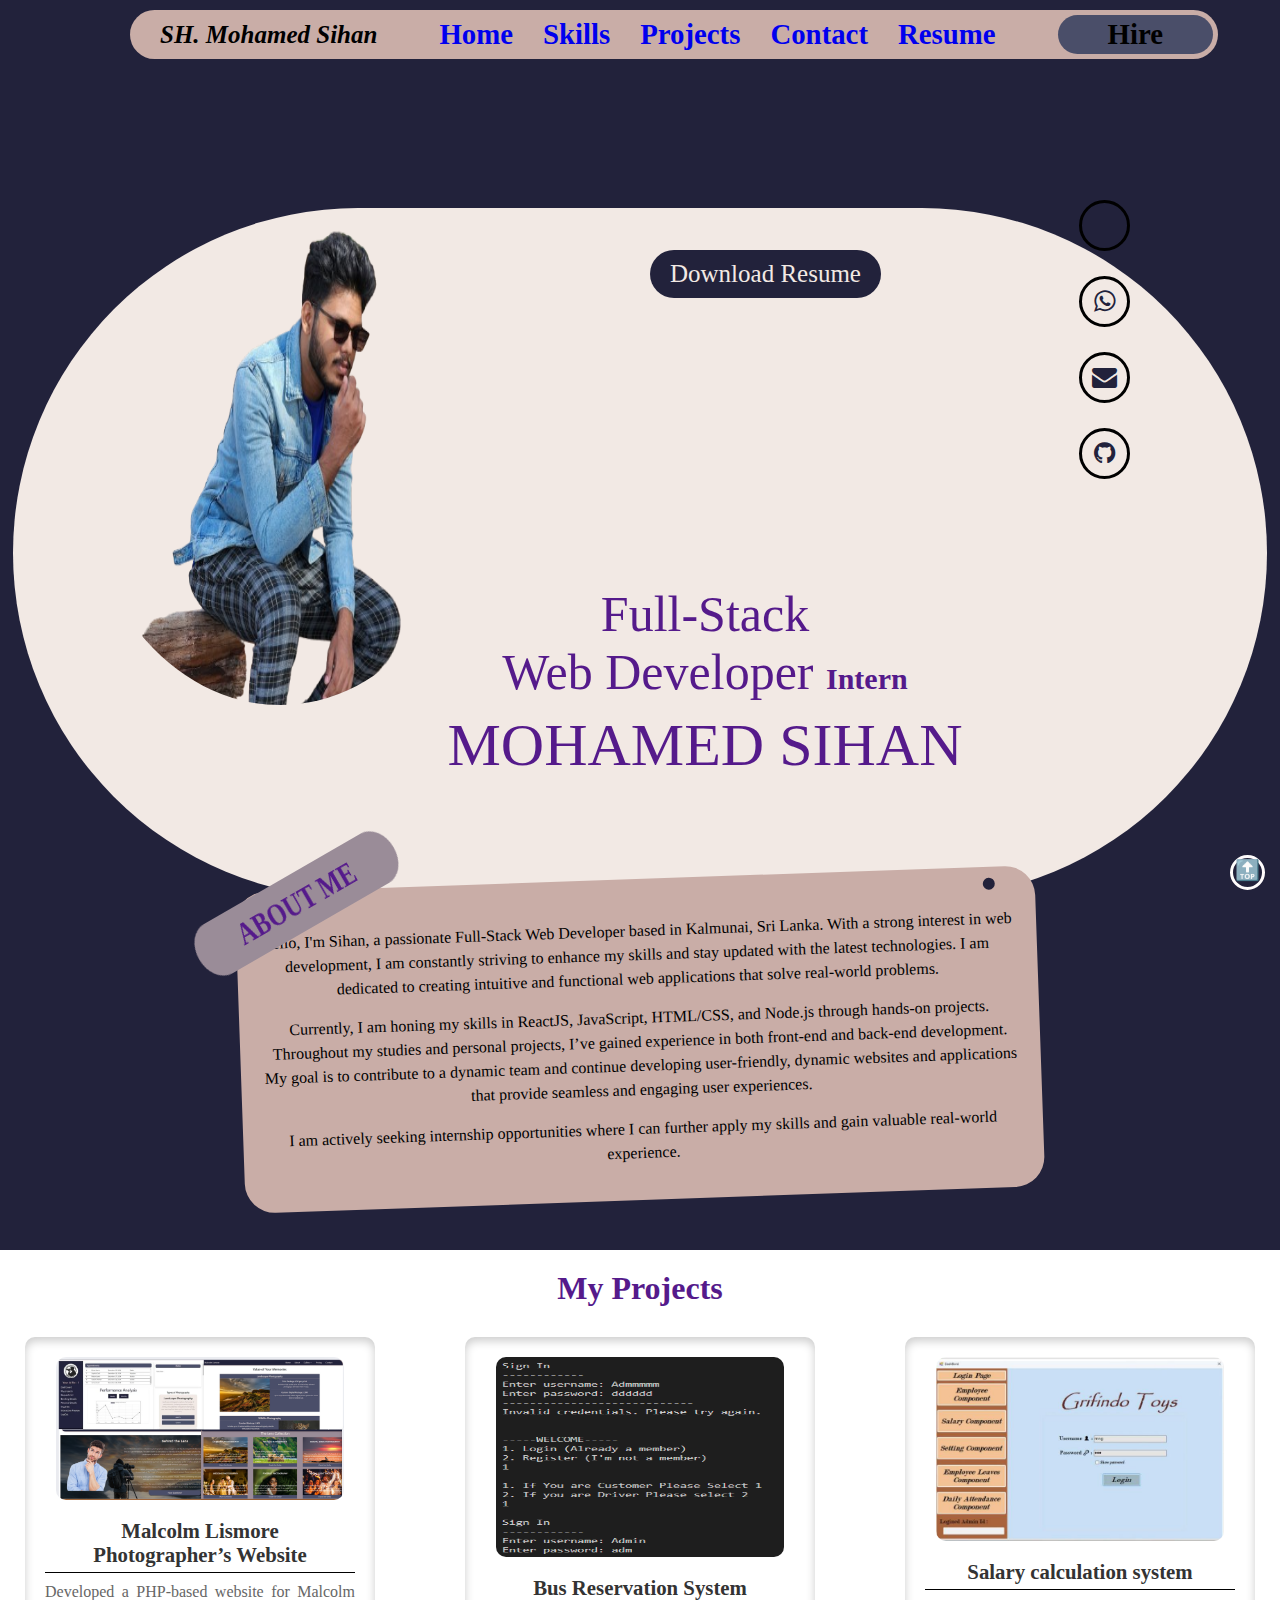
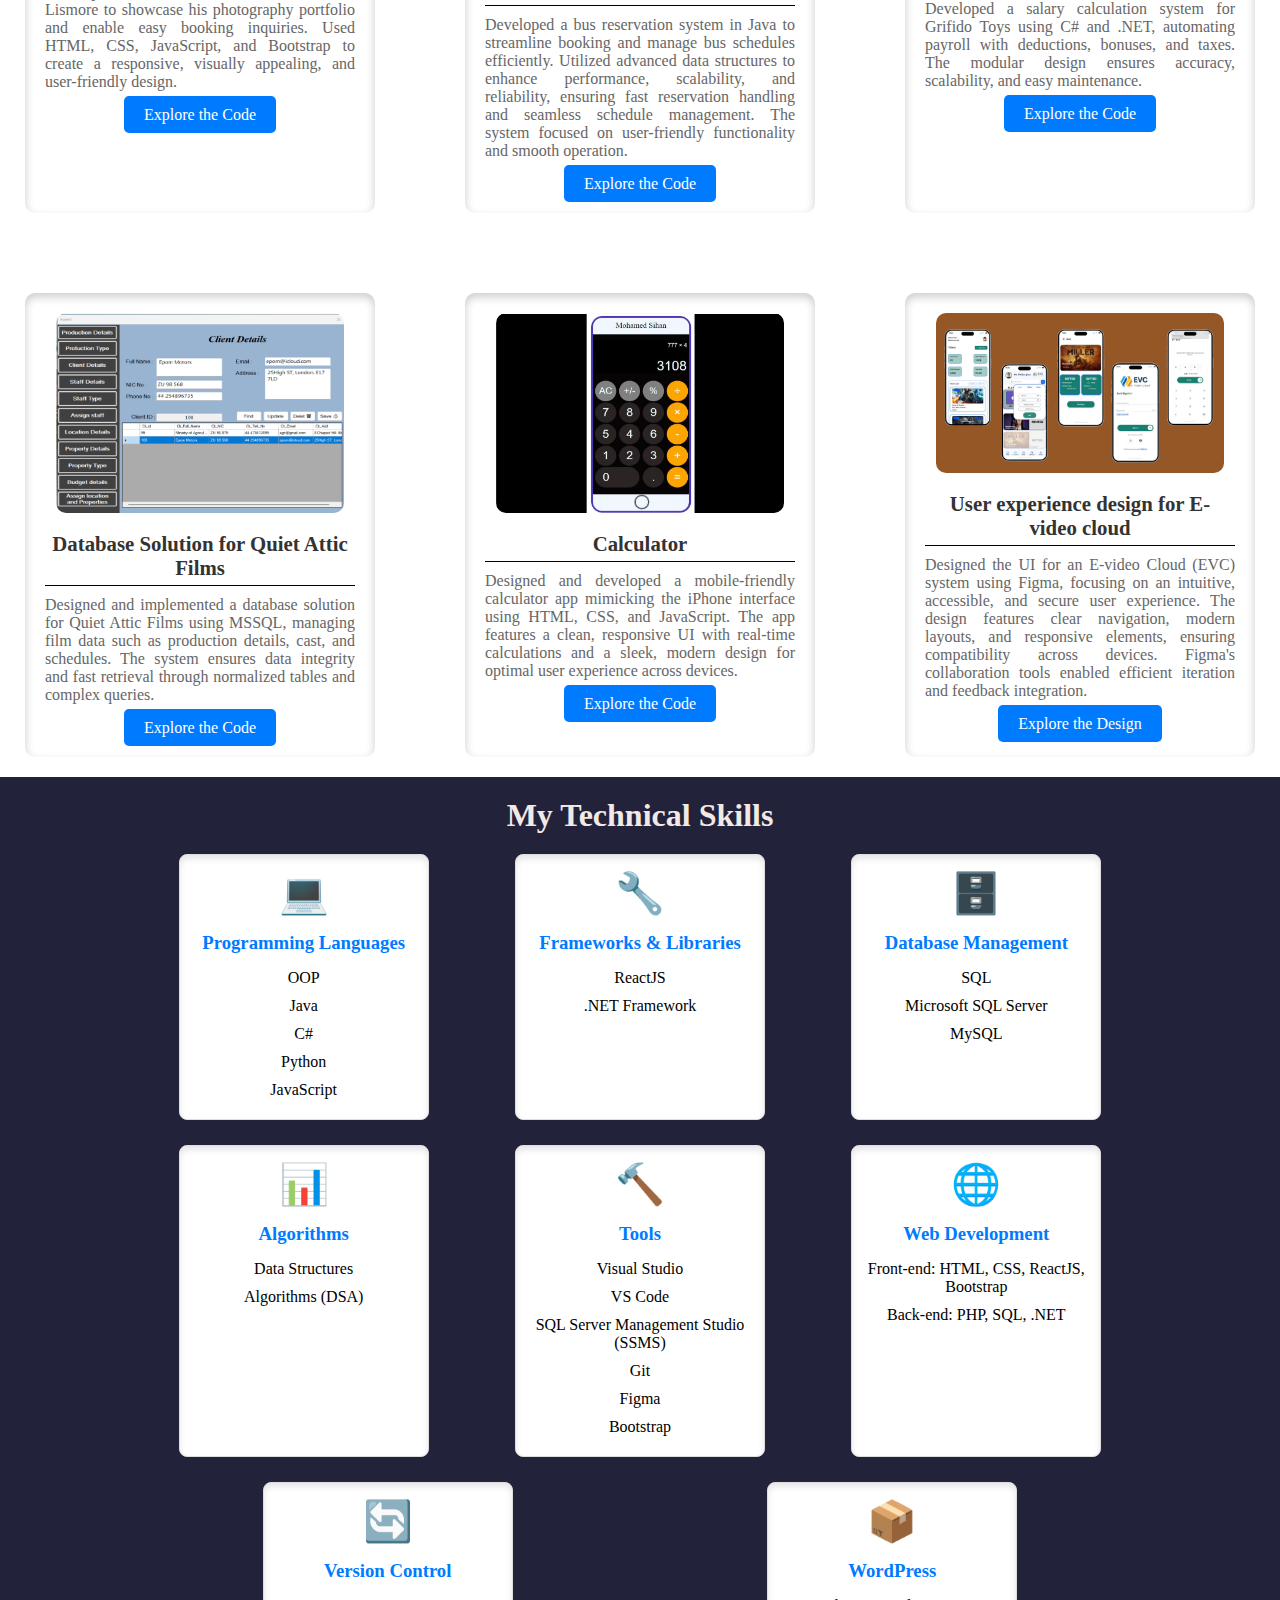
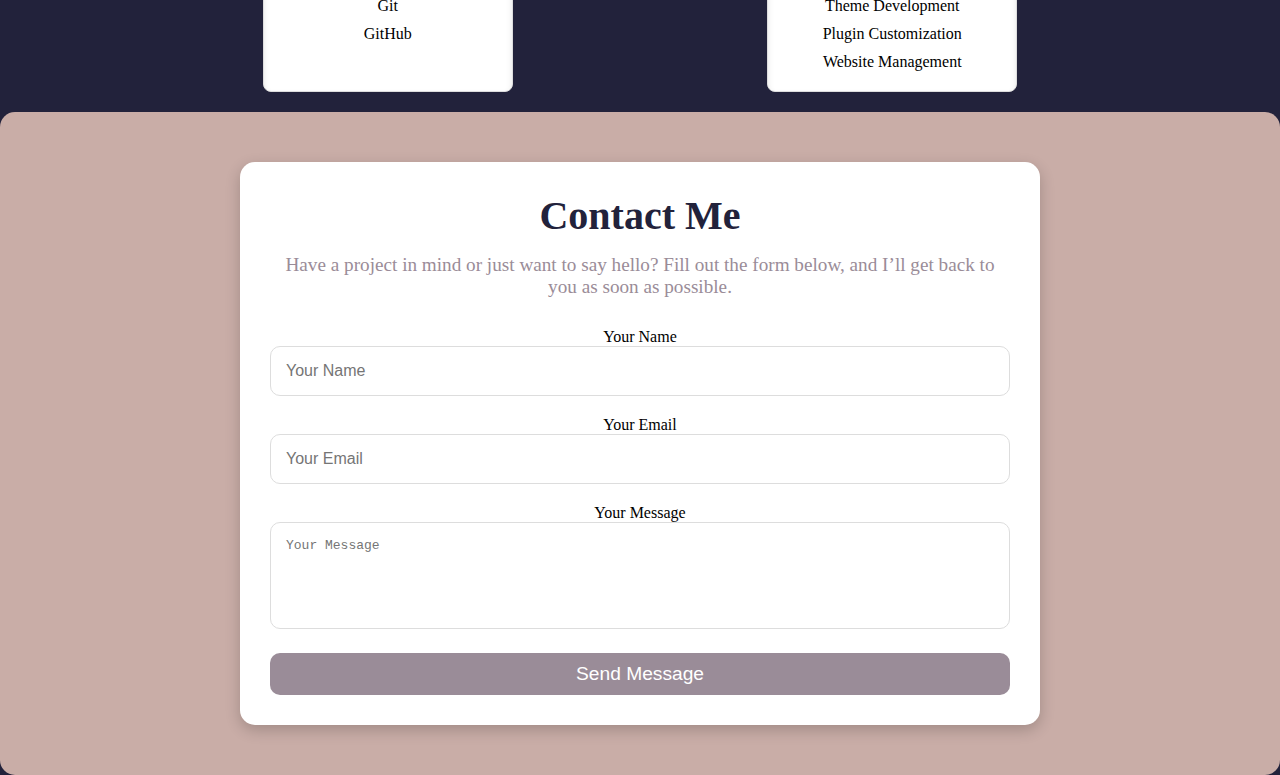
<file: index.html>
<!DOCTYPE html>
<html lang="en">
  <head>
    <meta charset="UTF-8" />
    <meta name="viewport" content="width=device-width, initial-scale=1.0" />
    <title>Mohamed Sihan</title>
    <link rel="shortcut icon" href="pics/myPic.png" type="image/x-icon" />
    <link
      rel="stylesheet"
      href="https://cdnjs.cloudflare.com/ajax/libs/font-awesome/4.7.0/css/font-awesome.min.css"
    />

    <link rel="stylesheet" href="style.css" />
    <link rel="stylesheet" href="cardStyle.css" />
    <link rel="stylesheet" href="homePage.css" />
    <link rel="stylesheet" href="about.css" />
    <link rel="stylesheet" href="contact.css" />
  </head>
  <body>
    <section id="Home_Page">
      <div class="burger-icon" onclick="toggleMenu()">
        <span></span>
        <span></span>
        <span></span>
      </div>
      <div class="drawing"></div>
      <div class="menu">
        <div class="name">SH. Mohamed Sihan</div>
        <div class="headi">
          <a href="#Home_Page" id="home">Home</a>
          <a href="#MySkill" id="skill">Skills</a>
          <a href="#MyProjects" id="projects">Projects</a>
          <a href="#contact_Page" id="contact">Contact</a>
          <a href="CV.html" id="resume">Resume</a>
        </div>
        <div class="Hire">Hire</div>
      </div>
      <a href="MY_CV.pdf" download="Sihan_CV.pdf" class="dow"
        >Download Resume</a
      >
      <img src="pics/myPic.png" alt="My picture" class="pic" />
      <nav class="general">
        <div class="item_1">Full-Stack</div>
        <div class="item_2">
          Web Developer
          <span>Intern</span>
        </div>
        <div class="item_3">Mohamed Sihan</div>
      </nav>
      <div class="Smedia">
        <a
          href="https://www.linkedin.com/in/mohamed-sihan-dev"
          class="fa fa-linkedin"
        ></a>
        <a href="https://wa.me/+94 754409047" class="fa fa-whatsapp"></a>
        <a href="mailto:sihanthedeveloper@gmail.com" class="fa fa-envelope"></a>
        <a href="https://github.com/MSihan-Dev" class="fa fa-github"></a>
        <!-- <a href="#" class="fa fa-instagram"></a> -->
      </div>
      <!-- <div class="mode">
        <div class="light">Light</div>
        <div class="switch">
          <button class="circle"></button>
        </div>
        <div class="dark">Dark</div>
      </div> -->
    </section>
    <a href="#Home_Page" id="up">🔝</a>
    <section id="about_Page">
      <div class="aboutMe">ABOUT ME</div>
      <div class="content">
        <div class="hole1"></div>
        <div class="hole2"></div>
        <p>
          Hello, I'm Sihan, a passionate Full-Stack Web Developer based in
          Kalmunai, Sri Lanka. With a strong interest in web development, I am
          constantly striving to enhance my skills and stay updated with the
          latest technologies. I am dedicated to creating intuitive and
          functional web applications that solve real-world problems.
        </p>
        <p>
          Currently, I am honing my skills in ReactJS, JavaScript, HTML/CSS, and
          Node.js through hands-on projects. Throughout my studies and personal
          projects, I’ve gained experience in both front-end and back-end
          development. My goal is to contribute to a dynamic team and continue
          developing user-friendly, dynamic websites and applications that
          provide seamless and engaging user experiences.
        </p>
        <p>
          I am actively seeking internship opportunities where I can further
          apply my skills and gain valuable real-world experience.
        </p>
      </div>
    </section>
    <section id="MyProjects">
      <h1>My Projects</h1>
      <div class="proj">
        <div class="card">
          <img
            src="pics/Wdd.png"
            class="card-img-top"
            alt="..."
            style="width: 18rem"
          />
          <div class="card-body">
            <h5 class="card-title">Malcolm Lismore Photographer’s Website</h5>
            <p class="card-text">
              Developed a PHP-based website for Malcolm Lismore to showcase his
              photography portfolio and enable easy booking inquiries. Used
              HTML, CSS, JavaScript, and Bootstrap to create a responsive,
              visually appealing, and user-friendly design.
            </p>
            <a
              href="https://github.com/MSihan-Dev/Webside_for_Photographer"
              class="btn"
              >Explore the Code</a
            >
          </div>
        </div>

        <div class="card">
          <img
            src="pics/Java.png"
            class="card-img-top"
            alt="..."
            style="width: 18rem"
          />
          <div class="card-body">
            <h5 class="card-title">Bus Reservation System</h5>
            <p class="card-text">
              Developed a bus reservation system in Java to streamline booking
              and manage bus schedules efficiently. Utilized advanced data
              structures to enhance performance, scalability, and reliability,
              ensuring fast reservation handling and seamless schedule
              management. The system focused on user-friendly functionality and
              smooth operation.
            </p>
            <a
              href="https://github.com/MSihan-Dev/Bus_Reservation_System_Using_Java"
              class="btn"
              >Explore the Code</a
            >
          </div>
        </div>

        <div class="card">
          <img
            src="pics/1726050116053.jpeg"
            class="card-img-top"
            alt="..."
            style="width: 18rem"
          />
          <div class="card-body">
            <h5 class="card-title">Salary calculation system</h5>
            <p class="card-text">
              Developed a salary calculation system for Grifido Toys using C#
              and .NET, automating payroll with deductions, bonuses, and taxes.
              The modular design ensures accuracy, scalability, and easy
              maintenance.
            </p>
            <a
              href="https://github.com/MSihan-Dev/Salary_Calculation_System_Using_C-"
              class="btn"
              >Explore the Code</a
            >
          </div>
        </div>

        <div class="card">
          <img
            src="pics/DDD.png"
            class="card-img-top"
            alt="..."
            style="width: 18rem"
          />
          <div class="card-body">
            <h5 class="card-title">Database Solution for Quiet Attic Films</h5>
            <p class="card-text">
              Designed and implemented a database solution for Quiet Attic Films
              using MSSQL, managing film data such as production details, cast,
              and schedules. The system ensures data integrity and fast
              retrieval through normalized tables and complex queries.
            </p>
            <a
              href="https://github.com/MSihan-Dev/Database_Creation_Using_MSSQL"
              class="btn"
              >Explore the Code</a
            >
          </div>
        </div>
        <div class="card">
          <img
            src="pics/Calc.png"
            class="card-img-top"
            alt="..."
            style="width: 18rem"
          />
          <div class="card-body">
            <h5 class="card-title">Calculator</h5>
            <p class="card-text">
              Designed and developed a mobile-friendly calculator app mimicking
              the iPhone interface using HTML, CSS, and JavaScript. The app
              features a clean, responsive UI with real-time calculations and a
              sleek, modern design for optimal user experience across devices.
            </p>
            <a href="#" class="btn">Explore the Code</a>
          </div>
        </div>
        <div class="card">
          <img
            src="pics/UI.png"
            class="card-img-top"
            alt="..."
            style="width: 18rem"
          />
          <div class="card-body">
            <h5 class="card-title">User experience design for E-video cloud</h5>
            <p class="card-text">
              Designed the UI for an E-video Cloud (EVC) system using Figma,
              focusing on an intuitive, accessible, and secure user experience.
              The design features clear navigation, modern layouts, and
              responsive elements, ensuring compatibility across devices.
              Figma's collaboration tools enabled efficient iteration and
              feedback integration.
            </p>
            <a
              href="https://www.figma.com/design/423tHVLK3PyctuZ2o9PqDj/Untitled?node-id=0-1&t=J88JdPXHovxtL2mu-1"
              class="btn"
              >Explore the Design</a
            >
          </div>
        </div>
      </div>
    </section>

    <section id="MySkill">
      <h1>My Technical Skills</h1>

      <div class="skills-section">
        <!-- Programming Languages -->
        <div class="skill-card">
          <div class="icon">💻</div>
          <h3>Programming Languages</h3>
          <ul>
            <li>OOP</li>
            <li>Java</li>
            <li>C#</li>
            <li>Python</li>
            <li>JavaScript</li>
          </ul>
        </div>

        <!-- Frameworks & Libraries -->
        <div class="skill-card">
          <div class="icon">🔧</div>
          <h3>Frameworks & Libraries</h3>
          <ul>
            <li>ReactJS</li>
            <li>.NET Framework</li>
          </ul>
        </div>

        <!-- Database Management -->
        <div class="skill-card">
          <div class="icon">🗄️</div>
          <h3>Database Management</h3>
          <ul>
            <li>SQL</li>
            <li>Microsoft SQL Server</li>
            <li>MySQL</li>
          </ul>
        </div>

        <!-- Algorithms -->
        <div class="skill-card">
          <div class="icon">📊</div>
          <h3>Algorithms</h3>
          <ul>
            <li>Data Structures</li>
            <li>Algorithms (DSA)</li>
          </ul>
        </div>

        <!-- Tools -->
        <div class="skill-card">
          <div class="icon">🔨</div>
          <h3>Tools</h3>
          <ul>
            <li>Visual Studio</li>
            <li>VS Code</li>
            <li>SQL Server Management Studio (SSMS)</li>
            <li>Git</li>
            <li>Figma</li>
            <li>Bootstrap</li>
          </ul>
        </div>

        <!-- Web Development -->
        <div class="skill-card">
          <div class="icon">🌐</div>
          <h3>Web Development</h3>
          <ul>
            <li>Front-end: HTML, CSS, ReactJS, Bootstrap</li>
            <li>Back-end: PHP, SQL, .NET</li>
          </ul>
        </div>

        <!-- Version Control -->
        <div class="skill-card">
          <div class="icon">🔄</div>
          <h3>Version Control</h3>
          <ul>
            <li>Git</li>
            <li>GitHub</li>
          </ul>
        </div>

        <!-- WordPress -->
        <div class="skill-card">
          <div class="icon">📦</div>
          <h3>WordPress</h3>
          <ul>
            <li>Theme Development</li>
            <li>Plugin Customization</li>
            <li>Website Management</li>
          </ul>
        </div>
      </div>
    </section>

    <section id="contact_Page">
      <div class="contact-container">
        <h2>Contact Me</h2>
        <p>
          Have a project in mind or just want to say hello? Fill out the form
          below, and I’ll get back to you as soon as possible.
        </p>

        <form id="contactForm" action="your-server-side-handler" method="POST">
          <!-- Name Field -->
          <div class="form-group">
            <label for="name">Your Name</label>
            <input
              type="text"
              id="name"
              name="name"
              placeholder="Your Name"
              required
              aria-label="Your Name"
            />
          </div>

          <!-- Email Field -->
          <div class="form-group">
            <label for="email">Your Email</label>
            <input
              type="email"
              id="email"
              name="email"
              placeholder="Your Email"
              required
              aria-label="Your Email"
            />
          </div>

          <!-- Message Field -->
          <div class="form-group">
            <label for="message">Your Message</label>
            <textarea
              id="message"
              name="message"
              rows="5"
              placeholder="Your Message"
              required
              aria-label="Your Message"
            ></textarea>
          </div>

          <!-- Submit Button -->
          <button type="submit" class="btn-submit">Send Message</button>
        </form>
      </div>
    </section>
    <script
      type="text/javascript"
      src="https://cdn.emailjs.com/dist/email.min.js"
    ></script>

    <script>
      document.querySelectorAll(".headi > a").forEach((link) => {
        link.addEventListener("click", function () {
          document
            .querySelectorAll(".headi > a")
            .forEach((link) => link.classList.remove("focused"));

          this.classList.add("focused");
        });
      });
      function toggleMenu() {
        const burger = document.querySelector(".burger-icon");
        const main = document.querySelector(".menu");
        burger.classList.toggle("active");
        main.classList.toggle("active");
      }

      emailjs.init("_WdIaNgIYyTPcjaHYElQ8"); // Replace with your actual User ID

      // Add event listener for form submission
      document
        .getElementById("contactForm")
        .addEventListener("submit", function (e) {
          e.preventDefault(); // Prevent the default form submission

          // Get form field values
          const name = document.getElementById("name").value.trim();
          const email = document.getElementById("email").value.trim();
          const message = document.getElementById("message").value.trim();
          console.log("name" + name + "email" + email + message);
          // Validate form fields
          if (!name || !email || !message) {
            alert("Please fill in all the fields.");
            return;
          }

          // Send the form data using EmailJS
          emailjs
            .send("service_pc7mvdn", "template_c7h473g", {
              to_name: "sihanthedeveloper@gmail.com",
              from_name: email,
              email: email,
              message: message,
            })
            .then(
              function (response) {
                // On success, alert the user and reset the form
                document.getElementById("contactForm").reset(); // Clear the form
              },
              function (error) {
                // On failure, alert the user
                alert(
                  "There was an error sending your message. Please try again."
                );
                console.error("EmailJS Error:", error);
              }
            );
        });
    </script>
  </body>
</html>
</file>
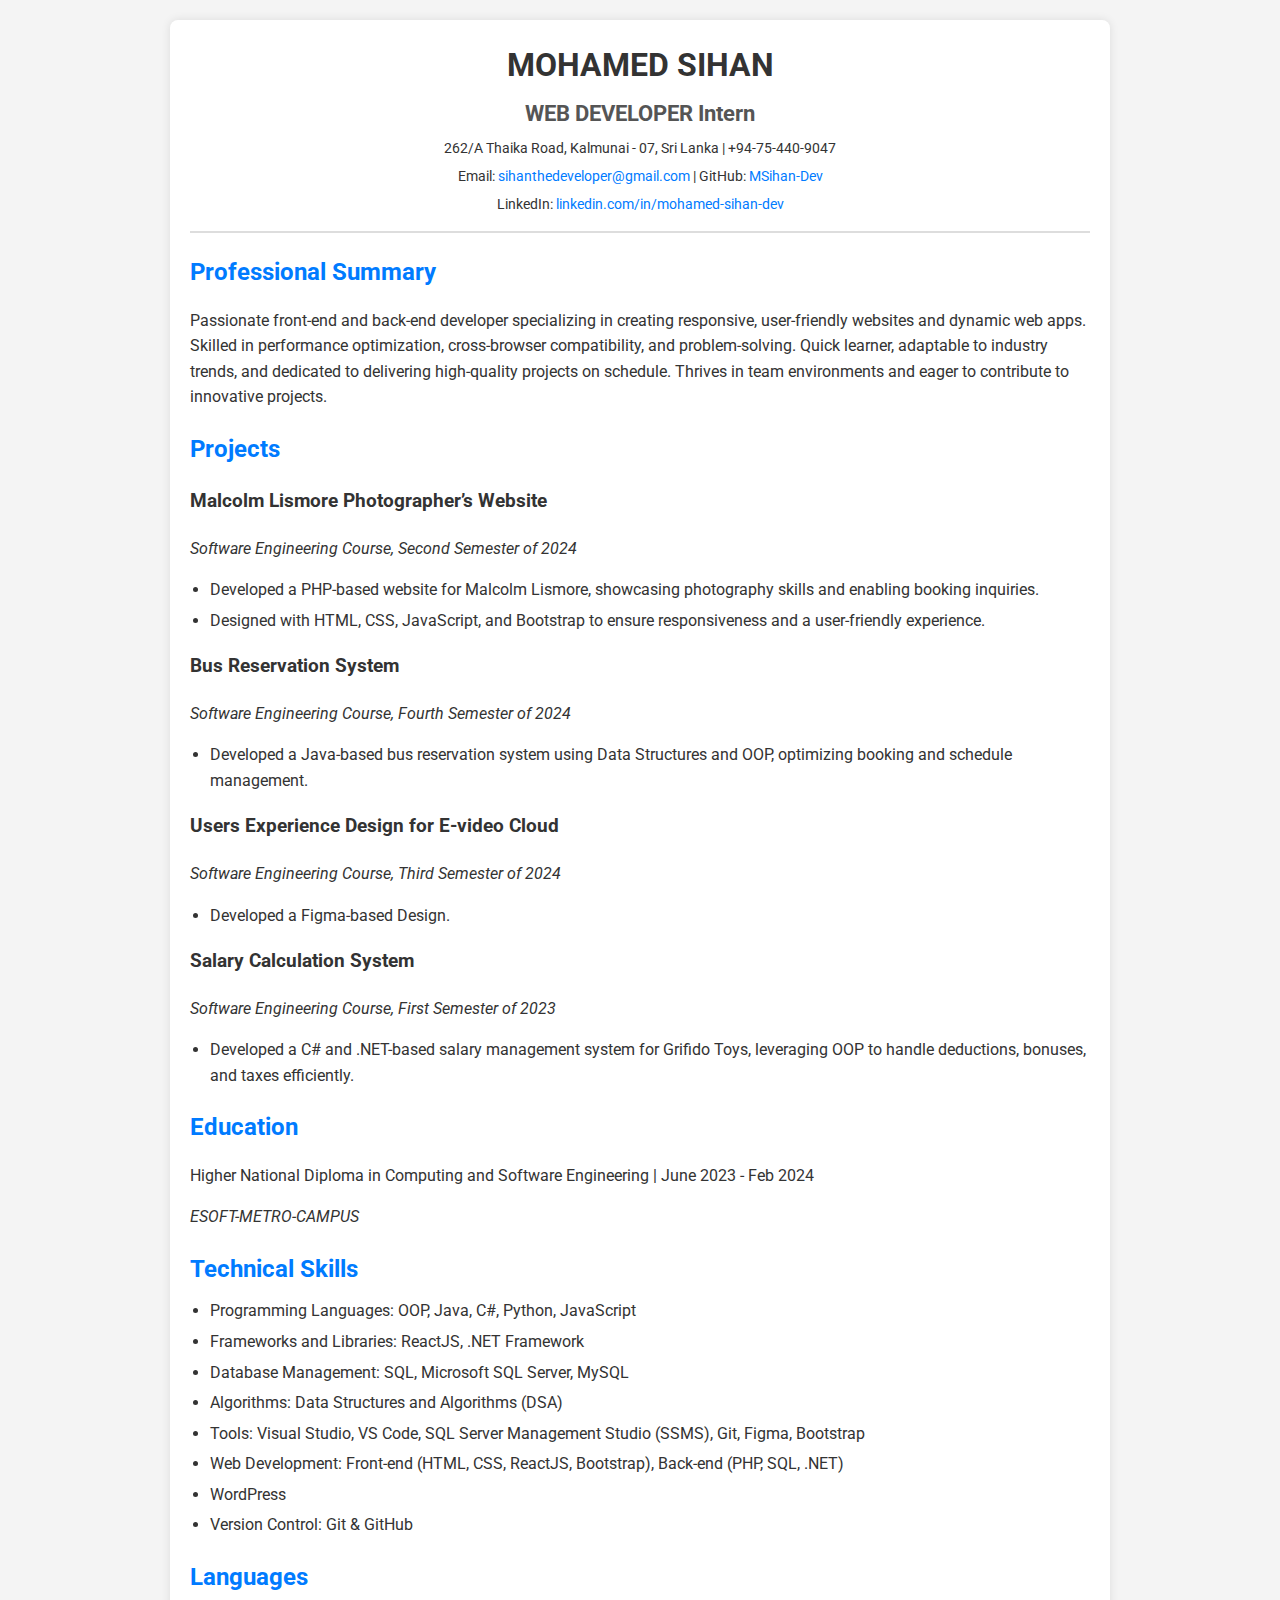
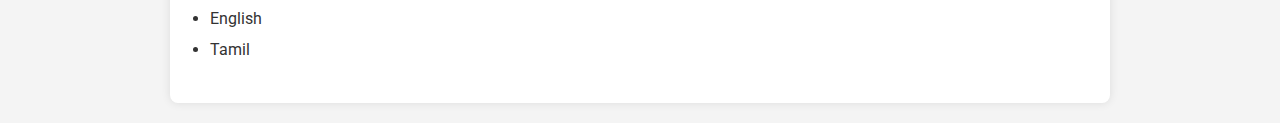
<file: CV.html>
<!DOCTYPE html>
<html lang="en">
  <head>
    <meta charset="UTF-8" />
    <meta name="viewport" content="width=device-width, initial-scale=1.0" />
    <title>Mohamed Sihan - CV</title>
    <link rel="stylesheet" href="CV.css" />
    <link rel="preconnect" href="https://fonts.googleapis.com" />
    <link rel="shortcut icon" href="pics/myPic.png" type="image/x-icon" />
    <link
      href="https://fonts.googleapis.com/css2?family=Roboto:wght@400;700&display=swap"
      rel="stylesheet"
    />
  </head>
  <body>
    <div class="cv-container">
      <header class="header">
        <h1>MOHAMED SIHAN</h1>
        <h2>WEB DEVELOPER Intern</h2>
        <p>262/A Thaika Road, Kalmunai - 07, Sri Lanka | +94-75-440-9047</p>
        <p>
          Email:
          <a href="mailto:sihanthedeveloper@gmail.com"
            >sihanthedeveloper@gmail.com</a
          >
          | GitHub:
          <a href="https://github.com/MSihan-Dev" target="_blank">MSihan-Dev</a>
        </p>
        <p>
          LinkedIn:
          <a
            href="https://www.linkedin.com/in/mohamed-sihan-dev"
            target="_blank"
            >linkedin.com/in/mohamed-sihan-dev</a
          >
        </p>
      </header>

      <section class="summary">
        <h2>Professional Summary</h2>
        <p>
          Passionate front-end and back-end developer specializing in creating
          responsive, user-friendly websites and dynamic web apps. Skilled in
          performance optimization, cross-browser compatibility, and
          problem-solving. Quick learner, adaptable to industry trends, and
          dedicated to delivering high-quality projects on schedule. Thrives in
          team environments and eager to contribute to innovative projects.
        </p>
      </section>

      <section class="projects">
        <h2>Projects</h2>
        <div class="project">
          <h3>Malcolm Lismore Photographer’s Website</h3>
          <p><em>Software Engineering Course, Second Semester of 2024</em></p>
          <ul>
            <li>
              Developed a PHP-based website for Malcolm Lismore, showcasing
              photography skills and enabling booking inquiries.
            </li>
            <li>
              Designed with HTML, CSS, JavaScript, and Bootstrap to ensure
              responsiveness and a user-friendly experience.
            </li>
          </ul>
        </div>
        <div class="project">
          <h3>Bus Reservation System</h3>
          <p><em>Software Engineering Course, Fourth Semester of 2024</em></p>
          <ul>
            <li>
              Developed a Java-based bus reservation system using Data
              Structures and OOP, optimizing booking and schedule management.
            </li>
          </ul>
        </div>
        <div class="project">
          <h3>Users Experience Design for E-video Cloud</h3>
          <p><em>Software Engineering Course, Third Semester of 2024</em></p>
          <ul>
            <li>Developed a Figma-based Design.</li>
          </ul>
        </div>
        <div class="project">
          <h3>Salary Calculation System</h3>
          <p><em>Software Engineering Course, First Semester of 2023</em></p>
          <ul>
            <li>
              Developed a C# and .NET-based salary management system for Grifido
              Toys, leveraging OOP to handle deductions, bonuses, and taxes
              efficiently.
            </li>
          </ul>
        </div>
      </section>

      <section class="education">
        <h2>Education</h2>
        <p>
          Higher National Diploma in Computing and Software Engineering | June
          2023 - Feb 2024
        </p>
        <p><em>ESOFT-METRO-CAMPUS</em></p>
      </section>

      <section class="skills">
        <h2>Technical Skills</h2>
        <ul>
          <li>Programming Languages: OOP, Java, C#, Python, JavaScript</li>
          <li>Frameworks and Libraries: ReactJS, .NET Framework</li>
          <li>Database Management: SQL, Microsoft SQL Server, MySQL</li>
          <li>Algorithms: Data Structures and Algorithms (DSA)</li>
          <li>
            Tools: Visual Studio, VS Code, SQL Server Management Studio (SSMS),
            Git, Figma, Bootstrap
          </li>
          <li>
            Web Development: Front-end (HTML, CSS, ReactJS, Bootstrap), Back-end
            (PHP, SQL, .NET)
          </li>
          <li>WordPress</li>
          <li>Version Control: Git & GitHub</li>
        </ul>
      </section>

      <section class="languages">
        <h2>Languages</h2>
        <ul>
          <li>English</li>
          <li>Tamil</li>
        </ul>
      </section>
    </div>
  </body>
</html>
</file>
<file: style.css>
:root {
  --color-primary: rgb(34, 34, 59); /* Dark blue */
  --color-accent: rgb(85, 26, 139); /* Purple */
  --color-muted: rgb(201, 173, 167); /* Muted beige */
  --color-secondary: rgb(154, 140, 152); /* Soft gray */
  --color-light: rgb(242, 233, 228); /* Light gray */
}

* {
  padding: 0;
  margin: 0;
  box-sizing: border-box;
  text-decoration: none;
  user-select: none;
}

body {
  overflow-x: hidden;
  background-color: var(--color-primary);
}
#Home_Page {
  width: 100vw;
  text-transform: capitalize;
  padding: 50px 0;
  margin-bottom: 50px;
  margin-top: 5px;
}

.burger-icon {
  width: 35px;
  height: 35px;
  display: flex;
  flex-direction: column;
  justify-content: space-between;
  cursor: pointer;
  border: #fff solid 1px;
  padding: 8px;
  border-radius: 10px;
  z-index: 1000;
  position: absolute;
  top: 20px;
  left: 5px;
  display: none;
}

.burger-icon span {
  display: block;
  height: 3px;
  width: 100%;
  background-color: #ffffff;
  border-radius: 3px;
  transition: all 0.3s ease-in-out;
}

/* Optional: Active state for animation */
.burger-icon.active span:nth-child(1) {
  transform: translateY(8px) rotate(45deg);
}

.burger-icon.active span:nth-child(2) {
  opacity: 0;
}

.burger-icon.active span:nth-child(3) {
  transform: translateY(-8px) rotate(-45deg);
}

.fa-bars {
  position: absolute;
  font-size: 25px;
  z-index: 105;
  top: 25px;
  left: 10px;
}

.dow {
  border-radius: 30px;
  font-size: 25px;
  background-color: var(--color-primary);
  padding: 10px 20px;
  text-align: center;
  position: absolute;
  top: 250px;
  left: 650px;
  color: var(--color-light);
}

.pic {
  width: 400px;
  height: 500px;
  margin: 150px 0 0 80px;
  border-radius: 50%;
}

.general {
  font-size: 60px;
  width: 550px;
  text-align: center;
  position: absolute;
  right: 300px;
  bottom: 120px;
  color: var(--color-accent);
}

.general > .item_1,
.general > .item_2 {
  font-size: 50px;
}

.general > .item_2 > span {
  font-size: 30px;
  font-weight: bold;
}

.general > .item_3 {
  text-transform: uppercase;
  margin-top: 10px;
}

.menu.active {
  left: 1px;
}

.Smedia > .fa {
  font-size: 25px;
  color: var(--color-primary);
  cursor: pointer;
  border-radius: 50%;
  border: 3px solid black;
  text-align: center;
  padding: 10px;
  /* 
   */
  transition: 0.2s linear;
}

.Smedia {
  display: flex;
  gap: 25px;
  position: absolute;
  right: 150px;
  flex-direction: column;
  top: 200px;
}

.Smedia > .fa:hover {
  border: 3px solid rgb(177, 28, 28);
  box-shadow: gray 0px 0px 10px inset;
  text-align: center;
  transform: scale(1.2);
}

.Smedia > .fa:active {
  border: 3px solid rgb(100, 11, 215);
  box-shadow: rgb(192, 72, 84) 0px 0px 15px 0px;
}

.menu {
  width: 85%;
  margin-left: 130px;
  border-radius: 80px;
  background-color: var(--color-muted);
  display: flex;
  flex-direction: row;
  align-items: center;
  justify-content: center;
  justify-content: space-between;
  padding: 5px 5px 5px 30px;
  position: fixed;
  top: 10px;
  z-index: 100;
  gap: 20px;
}

.headi {
  display: flex;
  flex-direction: row;
  gap: 30px;
  font-size: 1.8em;
  font-weight: bold;
  cursor: pointer;
}

.headi > a.focused {
  border-bottom: 3px solid black;
}

.name {
  font-size: 25px;
  font-style: oblique;
  font-weight: bolder;
  user-select: text;
}
.Hire {
  background-color: rgb(74, 78, 105);
  color: var(--color-background);
  text-align: center;
  border-radius: 30px;
  align-items: center;
  font-size: 1.8em;
  font-weight: bold;
  cursor: pointer;
  padding: 3px 50px;
}

#up {
  width: 35px;
  height: 35px;
  font-size: 20px;
  border-radius: 50px;
  border: 3px solid rgb(255, 252, 252);
  cursor: pointer;
  position: absolute;
  right: 15px;
  bottom: 10px;
  text-align: center;
  position: fixed;
  z-index: 1000;
}

#up:active {
  border: 3px solid rgb(100, 11, 215);
  box-shadow: rgb(192, 72, 84) 0px 0px 10px 0px;
  font-size: 18px;
  height: 33px;
  width: 33px;
}

#up:hover {
  border: 3px solid rgb(58, 81, 128);
  box-shadow: rgb(124, 89, 89) 0px 0px 05px inset;
}

.switch {
  height: 22px;
  width: 40px;
  background-color: var(--color-secondary);
  border-radius: 50px;
  padding: 2px;
  position: relative;
}
.circle {
  height: 18px;
  width: 18px;
  background-color: var(--color-primary);
  border-radius: 50%;
  position: absolute;
  border: none;
  cursor: pointer;
}

/* .mode {
  display: flex;
  gap: 10px;
  position: absolute;
  top: 120px;
  right: 250px;
  font-size: 20px;
  color: var(--color-accent);
} */

.circle:active {
  right: 3px;
}

.drawing {
  width: 98%;
  height: 690px;
  background-color: var(--color-light);
  position: absolute;
  right: 0px;
  bottom: 2px;
  border-radius: 2200px;
  z-index: -1;
  margin: auto 1%;
}

/* skills page */

#skills {
  width: 100vw;
  height: 100vh;
  background-color: antiquewhite;
  font-size: 20px;
  list-style: none;
  padding: 10px;
}

.score {
  display: flex;
  flex-direction: row;
}

.lights {
  margin-left: 15px;
  height: 20px;
  width: 20px;
  border-radius: 50%;
  background-color: blue;
}

#skills > div > button {
  border-radius: 30px;
  width: 60px;
  height: 30px;
  border: none;
  cursor: pointer;
}

#MyProjects {
  background: #fff;
  text-align: center;
  padding-top: 20px;
}

#MyProjects h1 {
  margin-bottom: 10px;
  color: var(--color-accent);
}

#MyProjects .proj {
  display: flex;
  flex-wrap: wrap;
  gap: 40px;
  justify-content: space-around;
}
</file>
<file: cardStyle.css>
.card {
  position: relative;
  width: 350px;
  margin: 20px auto;
  padding: 20px;
  background: white;
  border-radius: 10px;
  box-shadow: inset 0px 4px 10px rgba(0, 0, 0, 0.2);
  overflow: hidden;
  text-align: center;
  transition: transform 0.3s ease, box-shadow 0.3s ease;
}

.card:hover {
  transform: translateY(-10px) scale(1.05);
  box-shadow: inset 0px 8px 20px rgba(0, 0, 0, 0.3);
}

.card > img {
  max-width: 100%;
  max-height: 200px;
  border-radius: 10px;
  margin-bottom: 10px;
}

.card-body h5 {
  margin: 0 0 10px;
  color: #333;
  padding: 5px;
  font-size: 1.3rem;
  border-bottom: solid 1px black;
}

.card-body p {
  font-size: 1rem;
  color: #666;
  margin-bottom: 15px;
  text-align: justify;
}

.card-body .btn {
  padding: 10px 20px;
  font-size: 1rem;
  color: white;
  background: #007bff;
  text-decoration: none;
  border-radius: 5px;
  transition: background 0.3s ease;
}

.card-body .btn:hover {
  background: #0056b3;
}

.card::after {
  content: "";
  position: absolute;
  bottom: -100%;
  left: 0;
  width: 100%;
  height: 100%;
  background: linear-gradient(rgba(255, 255, 255, 0.2), white);
  transform: scaleY(-1);
  opacity: 0.6;
  filter: blur(5px);
}

#MySkill {
  width: 80%;
  margin: 0 auto;
  padding: 20px;
}

h1 {
  text-align: center;
  color: var(--color-light);
}

.skills-section {
  display: flex;
  flex-wrap: wrap;
  gap: 25px;
  margin-top: 20px;
  justify-content: space-around;
}

.skill-card {
  background-color: #fff;
  border: 1px solid #ddd;
  border-radius: 8px;
  padding: 15px;
  width: 250px;
  box-shadow: inset 0 4px 6px rgba(0, 0, 0, 0.1);
  text-align: center;
}

.skill-card h3 {
  color: #007bff;
  margin-bottom: 10px;
}

.skill-card ul {
  list-style-type: none;
  padding: 0;
}

.skill-card li {
  padding: 5px 0;
}

.skill-card .icon {
  font-size: 40px;
  margin-bottom: 15px;
}
</file>
<file: homePage.css>
/* General styles for small screens */
@media (max-width: 1200px) {
  .menu {
    width: 95%;
    padding: 3px 5px 3px 30px;
    flex-wrap: wrap;
    justify-content: space-between;
    font-size: 1.5em;
    margin: 0 2.5%;
  }

  .headi {
    gap: 25px;
    font-size: 1.3em;
  }

  .Hire {
    font-size: 28px;
  }

  .dow {
    left: 50%;
    transform: translateX(-50%);
    top: 300px;
    width: 250px;
    font-size: 20px;
  }

  .pic {
    width: 300px;
    height: 400px;
    margin: 150px 0 0 50px;
  }

  .general {
    font-size: 50px;
    width: 90%;
    right: 10px;
    bottom: 90px;
  }

  .general > .item_1,
  .general > .item_2 {
    font-size: 40px;
  }

  .general > .item_2 > span {
    font-size: 30px;
  }

  .mode {
    top: 90px;
    right: 150px;
    font-size: 16px;
  }

  .drawing {
    border-radius: 2800px;
  }

  .fa {
    right: 100px;
    font-size: 20px;
  }
}

@media (max-width: 1090px) {
  .menu {
    width: 95%;
    padding: 3px 5px 3px 30px;
    flex-wrap: wrap;
    justify-content: space-between;
    font-size: 1.5em;
    margin: 0 2.5%;
  }

  .headi {
    gap: 25px;
    font-size: 1.1em;
  }

  .Hire {
    font-size: 1.3em;
  }

  .dow {
    left: 50%;
    transform: translateX(-50%);
    top: 300px;
    width: 250px;
    font-size: 20px;
  }

  .pic {
    width: 300px;
    height: 400px;
    margin: 150px 0 0 50px;
  }
}

@media (max-width: 1010px) {
  .menu {
    width: 95%;
    padding: 3px 5px 3px 30px;
    flex-wrap: wrap;
    justify-content: space-between;
    font-size: 1.2em;
    margin: 0 2.5%;
  }
}

@media (max-width: 920px) {
  .menu {
    width: 95%;
    padding: 3px 5px 3px 30px;
    flex-wrap: wrap;
    justify-content: space-between;
    font-size: 1.1em;
    margin: 0 2.5%;
  }

  .headi {
    gap: 15px;
    text-align: center;
  }

  .Hire {
    font-size: 22px;
  }

  .drawing {
    height: 550px;
    top: 0;
    margin: 20px 1%;
  }

  .dow {
    font-size: 18px;
    top: 200px;
  }

  .pic {
    width: 250px;
    height: 300px;
    margin: 100px 0 0 50px;
  }

  .general {
    font-size: 30px;
    right: 5px;
    bottom: 250px;
    text-align: center;
    width: 100%;
  }

  .general > .item_1,
  .general > .item_2 {
    font-size: 25px;
  }

  .general > .item_2 > span {
    font-size: 20px;
  }

  .fa {
    font-size: 18px;
  }
  .Smedia {
    top: 20%;
  }

  .mode {
    top: 70px;
    right: 100px;
    font-size: 14px;
  }
}

/* Styles for very small screens (e.g., mobile) */
@media (max-width: 840px) {
  .menu {
    flex-direction: column;
    padding: 80px 20px;
    width: 250px;
    border-radius: 10px;
    height: 100vh;
    left: -500px;
    transition: left 0.3s ease-in-out;
  }

  .burger-icon {
    display: flex;
  }

  .headi {
    flex-direction: column;
    gap: 25px;
    text-align: center;
    font-size: 1.5em;
  }

  .headi > a {
    border: solid 1px;
    width: 200px;
    padding: 5px;
  }
  .name {
    font-size: 1.2em;
  }

  .Hire {
    font-size: 22px;
  }

  .dow {
    width: 200px;
    font-size: 18px;
    top: 420px;
  }

  .pic {
    width: 35%;
    margin: 80px 0 0 7%;
  }

  .general {
    font-size: 30px;
    left: 10%;
    top: 150px;
    text-align: center;
    width: 100%;
  }

  .general > .item_1,
  .general > .item_2 {
    font-size: 25px;
  }

  .general > .item_2 > span {
    font-size: 20px;
  }

  .Smedia > .fa {
    font-size: 18px;
  }
  .Smedia {
    flex-direction: row;
    top: 350px;
    right: 10%;
  }

  .mode {
    top: 70px;
    right: 100px;
    font-size: 14px;
  }

  .drawing {
    height: 500px;
  }
}

/* Styles for extra small screens (e.g., very small devices) */
@media (max-width: 480px) {
  .headi {
    font-size: 1.2em;
  }
  .name {
    font-size: 1.2em;
  }

  .Hire {
    width: 100px;
    height: 28px;
    font-size: 20px;
  }

  .dow {
    font-size: 1.2em;
    top: 80%;
    left: 54%;
  }

  .pic {
    width: 200px;
    height: 250px;
    margin: 180px 10%;
  }

  .general {
    font-size: 20px;
    bottom: 60px;
    text-align: center;
  }

  .Smedia > .fa {
    font-size: 1.2em;
  }
  .Smedia {
    flex-direction: row;
    top: 70%;
    gap: 10px;
  }

  .drawing {
    width: 90%;
    height: 95%;
  }
}
</file>
<file: about.css>
#about_Page {
  width: 100%;
  height: auto;
  position: relative;
  border-radius: 50px;
  padding: 20px;
  padding-bottom: 100px; /* Added padding for small screens */
}

.aboutMe {
  background: var(--color-secondary);
  border-radius: 30px;
  font-size: 2em;
  text-align: center;
  padding: 10px 60px;
  position: absolute;
  left: 150px;
  top: 15%;
  z-index: 99;
  rotate: -30deg;
  font-weight: 700;
  color: var(--color-accent);
  transform: rotateY(40deg);
  animation-duration: 5s;
}

.content {
  height: auto;
  width: 90%;
  max-width: 800px;
  border-radius: 30px;
  background: var(--color-muted);
  font-size: 1em;
  text-align: center;
  line-height: 1.5;
  padding: 20px;
  padding-top: 40px;
  margin: 0 auto;
  position: relative;
  rotate: -2deg;
  top: 50px;
}

.content > p {
  margin-bottom: 15px; /* Increased spacing for readability */
}

.hole1,
.hole2 {
  height: 12px; /* Smaller size for smaller screens */
  width: 12px;
  background-color: var(--color-primary);
  border-radius: 50%;
}

.content > .hole1 {
  position: absolute;
  right: 40px; /* Adjusted position */
  top: 11px;
  z-index: 1000;
}

.content > .hole2 {
  position: absolute;
  left: 40px; /* Adjusted position */
  top: 13px;
  z-index: 1000000;
}

@media (max-width: 1020px) {
  .aboutMe {
    font-size: 1.5em; /* Smaller font size */
    left: 0;
    top: 10%;
  }
}

@media (max-width: 992px) {
  .aboutMe {
    font-size: 1.5em; /* Smaller font size */
    left: 0;
    top: 10%;
  }
}

@media (max-width: 768px) {
  .aboutMe {
    font-size: 1.5em; /* Smaller font size */
    transform: rotate(28deg);
    left: 20px;
    top: 15px;
  }

  .content {
    width: 95%; /* Full width on smaller screens */
    font-size: 0.9em; /* Adjust font size */
    padding: 30px 10px 5px 10px;
  }
}

@media (max-width: 480px) {
  .aboutMe {
    font-size: 1.2em;
    transform: rotate(30deg);

    left: 20px;
    top: 15px;
  }

  .content {
    font-size: 0.8em; /* Smaller font size for very small screens */
    padding: 30px 10px 5px 10px;
  }

  .hole1,
  .hole2 {
    height: 10px; /* Smaller circles for small screens */
    width: 10px;
  }
}
</file>
<file: contact.css>
/* General styles for contact section */
#contact_Page {
  width: 100%;
  padding: 50px 20px;
  background: var(--color-muted);
  text-align: center;
  border-radius: 15px;
}

.contact-container {
  max-width: 800px;
  margin: 0 auto;
  background: #ffffff;
  padding: 30px;
  border-radius: 15px;
  box-shadow: 0 5px 15px rgba(0, 0, 0, 0.2);
}

.contact-container h2 {
  font-size: 2.5em;
  margin-bottom: 15px;
  color: var(--color-primary);
}

.contact-container p {
  font-size: 1.2em;
  color: var(--color-secondary);
  margin-bottom: 30px;
}

/* Form styles */
form {
  display: flex;
  flex-direction: column;
  gap: 20px;
}

.form-group {
  position: relative;
}

input,
textarea {
  width: 100%;
  padding: 15px;
  border: 1px solid #ddd;
  border-radius: 10px;
  font-size: 1em;
  outline: none;
  transition: all 0.3s ease;
}

input:focus,
textarea:focus {
  border-color: var(--color-secondary);
  box-shadow: 0 0 8px var(--color-secondary);
}

textarea {
  resize: none;
}

.btn-submit {
  background: var(--color-secondary);
  color: #ffffff;
  font-size: 1.2em;
  border: none;
  border-radius: 10px;
  padding: 10px 20px;
  cursor: pointer;
  transition: all 0.3s ease;
}

.btn-submit:hover {
  background: var(--color-accent);
  box-shadow: 0 5px 10px rgba(0, 0, 0, 0.2);
}

/* Social links */
.social-links {
  margin-top: 20px;
}

.social-links a {
  color: var(--color-primary);
  font-size: 1.8em;
  margin: 0 10px;
  text-decoration: none;
  transition: color 0.3s ease;
}

.social-links a:hover {
  color: var(--color-secondary);
}
</file>
<file: CV.css>
body {
  font-family: "Roboto", sans-serif;
  line-height: 1.6;
  margin: 0;
  padding: 0;
  background: #f4f4f4;
  color: #333;
}

.cv-container {
  max-width: 900px;
  margin: 20px auto;
  padding: 20px;
  background: #fff;
  box-shadow: 0 0 10px rgba(0, 0, 0, 0.1);
  border-radius: 8px;
}

header {
  text-align: center;
  border-bottom: 2px solid #ddd;
  padding-bottom: 10px;
}

header h1 {
  font-size: 2em;
  margin: 0;
}

header > h2 {
  font-size: 1.4em;
  color: #555;
  margin: 5px 0;
}

header p {
  font-size: 0.9em;
  margin: 5px 0;
}

header a {
  color: #007bff;
  text-decoration: none;
}

header a:hover {
  text-decoration: underline;
}

section {
  margin: 20px 0;
}

section > h2 {
  margin-bottom: 10px;
  color: #007bff;
}

.project ul,
.skills ul,
.languages ul {
  list-style-type: disc;
  margin: 0;
  padding-left: 20px;
}

.project ul li,
.skills ul li,
.languages ul li {
  margin-bottom: 5px;
}
</file>
